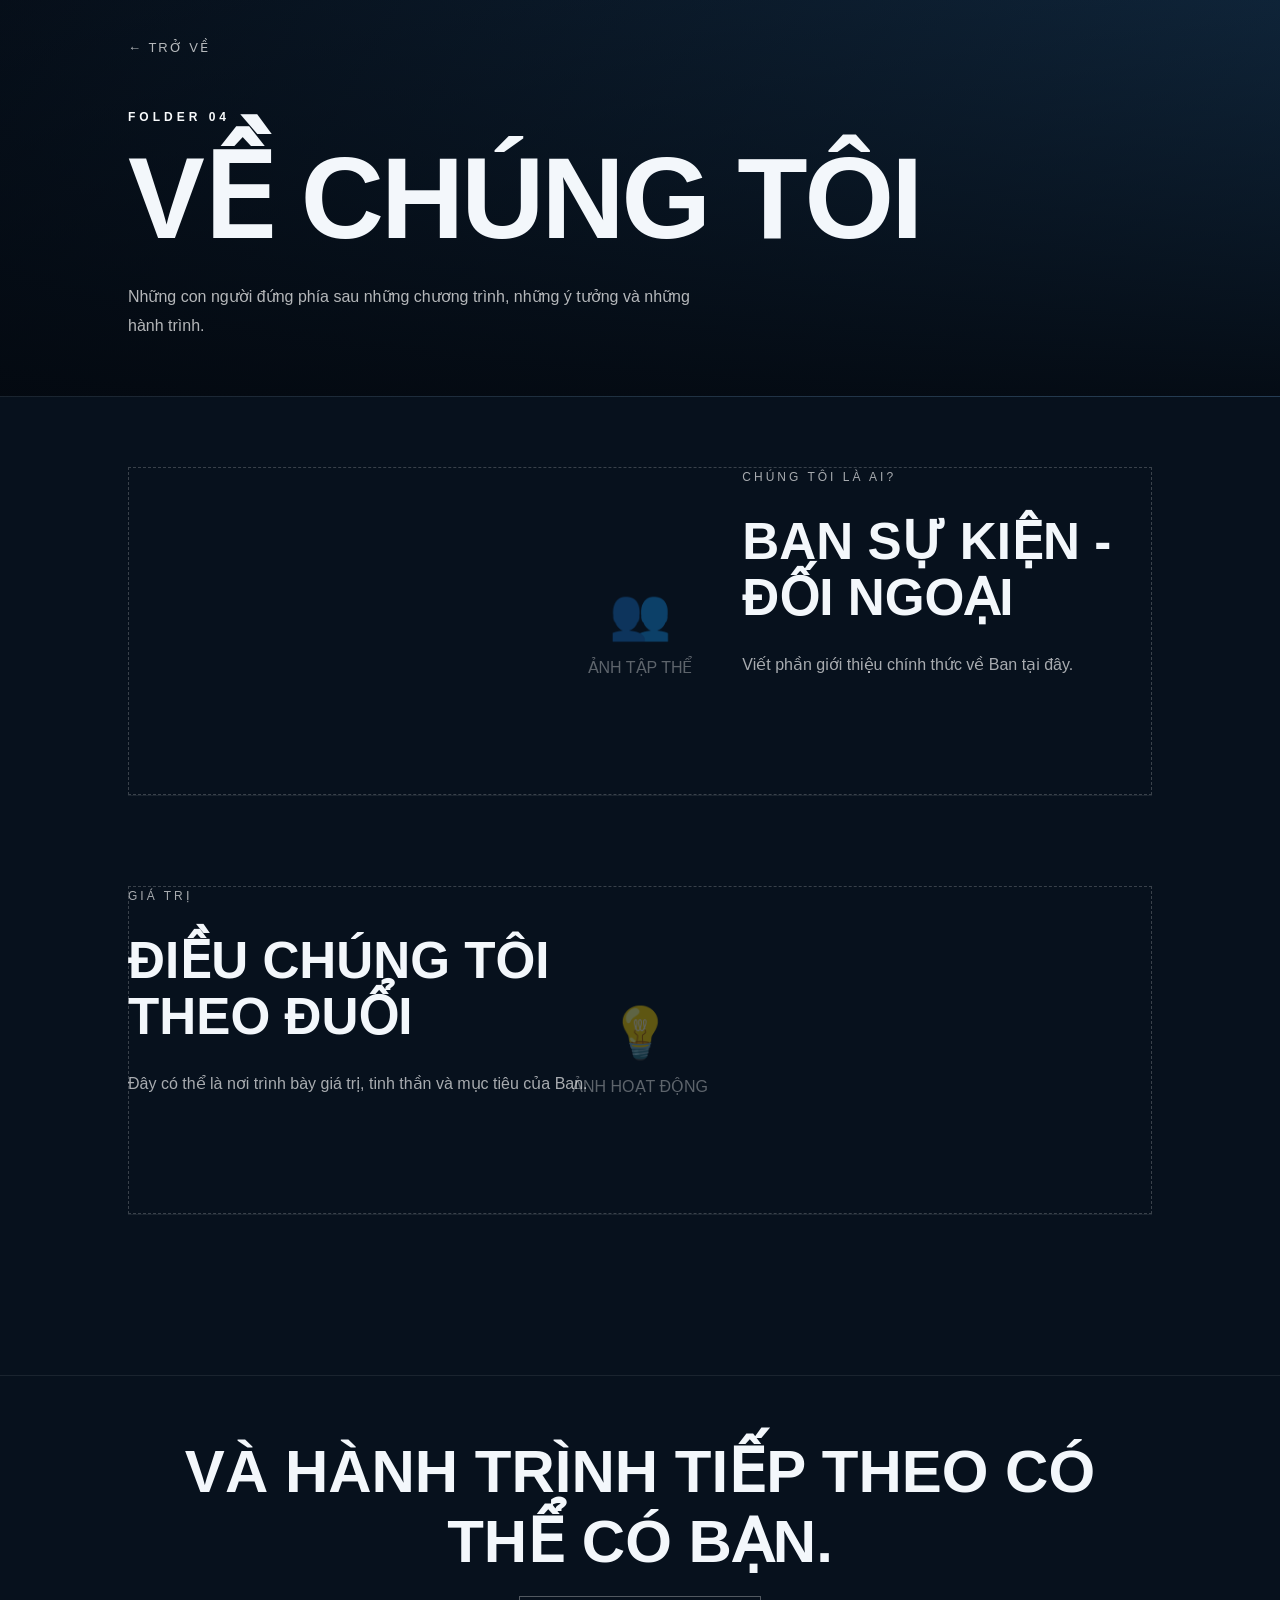
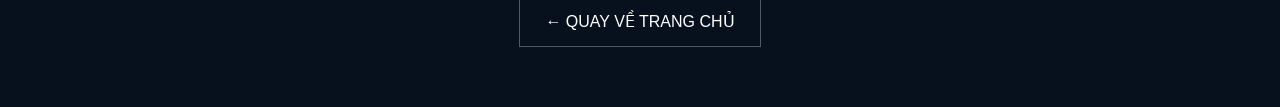
<file: pages/about.html>
<!DOCTYPE html>
<html lang="vi">

<head>

    <meta charset="UTF-8">

    <meta
        name="viewport"
        content="width=device-width, initial-scale=1.0"
    >

    <meta
        name="description"
        content="Về chúng tôi - Ban Sự Kiện & Đối Ngoại CEERUTE: những con người đứng phía sau mỗi hành trình."
    >

    <meta name="theme-color" content="#07111d">

    <title>Về chúng tôi | CEERUTE</title>

    <link
        rel="stylesheet"
        href="../style.css"
    >

</head>


<body
    class="sub-page"
    style="
        --page-accent: #f8fafc;
        background: #07111d;
    "
>


<section
    class="page-header"
    style="
        background:
        linear-gradient(
            120deg,
            #07111d,
            #15324d
        );
    "
>

    <a
        href="../index.html"
        class="page-back"
    >
        ← TRỞ VỀ
    </a>


    <div class="page-header-content">

        <p class="page-tag">
            FOLDER 04
        </p>

        <h1 class="page-title">
            VỀ CHÚNG TÔI
        </h1>

        <p class="page-description">

            Những con người đứng phía sau
            những chương trình,
            những ý tưởng
            và những hành trình.

        </p>

    </div>

</section>


<section class="content-list">


    <article class="event-item">

        <div class="event-image">

            <!--
            THAY BẰNG ẢNH THẬT, ví dụ:
            <img src="../assets/images/team.jpg" alt="Tập thể Ban Sự Kiện - Đối Ngoại">
            -->

            <div class="image-placeholder">

                <span>👥</span>

                <p>
                    ẢNH TẬP THỂ
                </p>

            </div>

        </div>


        <div class="event-text">

            <p class="event-number">
                CHÚNG TÔI LÀ AI?
            </p>

            <h2>
                BAN SỰ KIỆN - ĐỐI NGOẠI
            </h2>

            <p>
                Viết phần giới thiệu
                chính thức về Ban tại đây.
            </p>

        </div>

    </article>


    <article class="event-item reverse">

        <div class="event-image">

            <div class="image-placeholder">

                <span>💡</span>

                <p>
                    ẢNH HOẠT ĐỘNG
                </p>

            </div>

        </div>


        <div class="event-text">

            <p class="event-number">
                GIÁ TRỊ
            </p>

            <h2>
                ĐIỀU CHÚNG TÔI THEO ĐUỔI
            </h2>

            <p>
                Đây có thể là nơi
                trình bày giá trị,
                tinh thần và mục tiêu
                của Ban.
            </p>

        </div>

    </article>


</section>


<div class="page-footer">

    <h2>
        VÀ HÀNH TRÌNH TIẾP THEO CÓ THỂ CÓ BẠN.
    </h2>

    <a href="../index.html">
        ← QUAY VỀ TRANG CHỦ
    </a>

</div>


<!-- Dùng chung script.js để có hiệu ứng xuất hiện khi cuộn (scroll-reveal) -->
<script src="../script.js"></script>

</body>
</html>
</file>
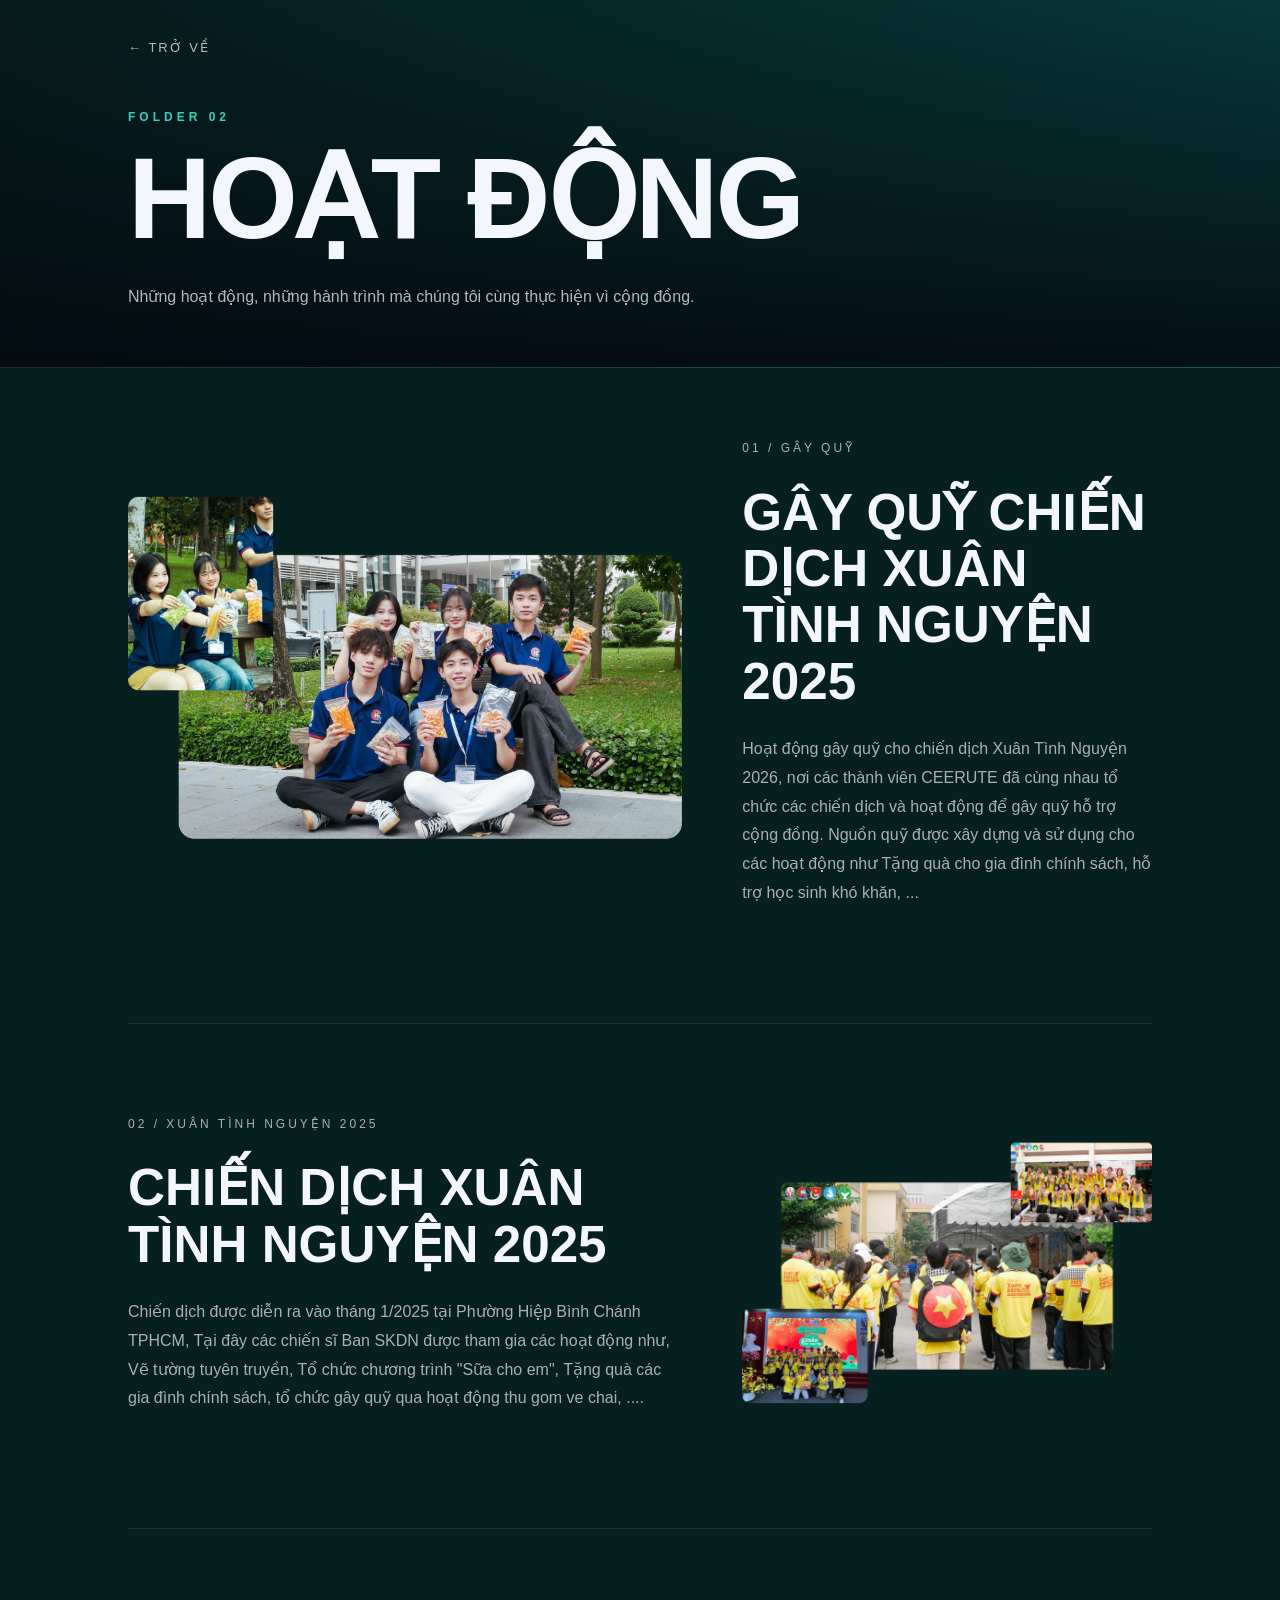
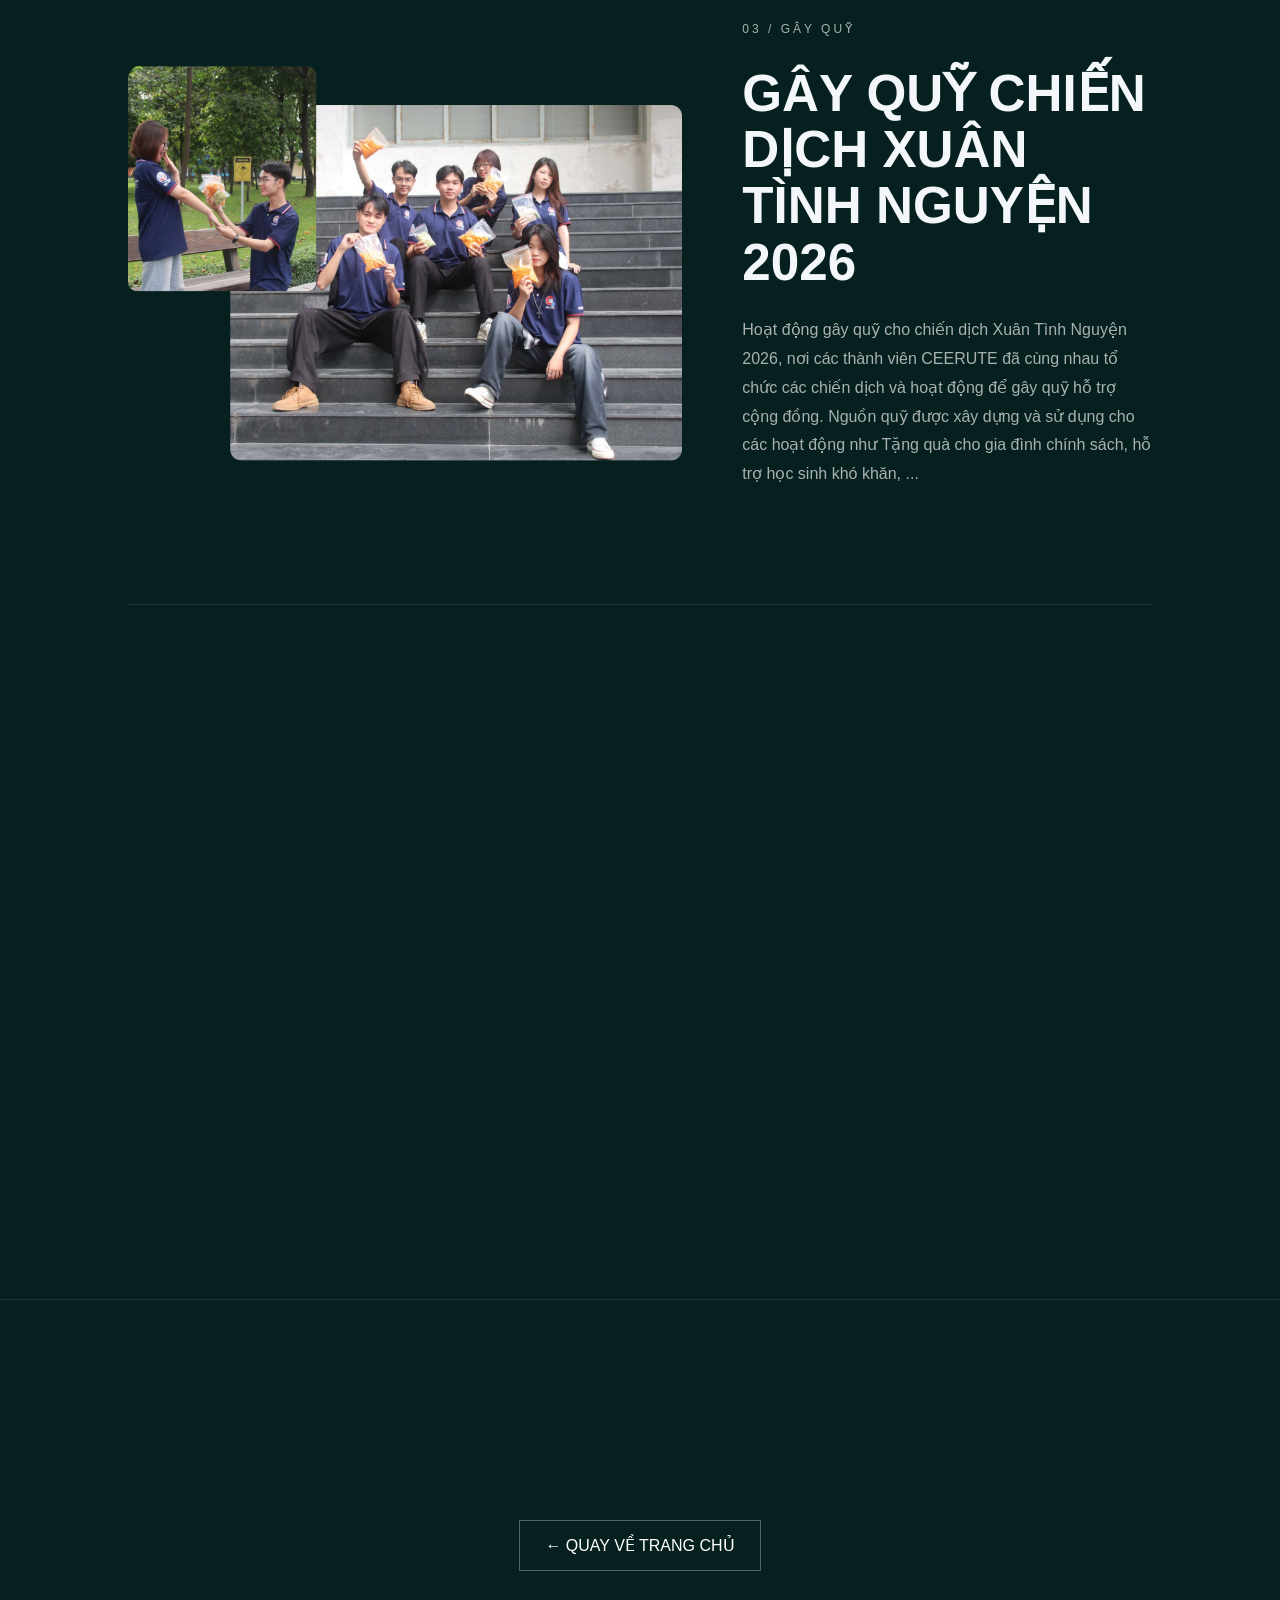
<file: pages/activities.html>
<!DOCTYPE html>
<html lang="vi">

<head>

    <meta charset="UTF-8">

    <meta
        name="viewport"
        content="width=device-width, initial-scale=1.0"
    >

    <meta
        name="description"
        content="Hoạt động - Ban Sự Kiện & Đối Ngoại CEERUTE: những hành trình, thử thách và trải nghiệm."
    >

    <meta name="theme-color" content="#06201f">

    <title>Hoạt động | CEERUTE</title>

    <link
        rel="stylesheet"
        href="../style.css"
    >

</head>


<body
    class="sub-page"
    style="
        --page-accent: #2dd4bf;
        background: #06201f;
    "
>


<section
    class="page-header"
    style="
        background:
        linear-gradient(
            120deg,
            #06201f,
            #0b4d4a
        );
    "
>

    <a
        href="../index.html"
        class="page-back"
    >
        ← TRỞ VỀ
    </a>


    <div class="page-header-content">

        <p class="page-tag">
            FOLDER 02
        </p>

        <h1 class="page-title">
            HOẠT ĐỘNG
        </h1>

        <p class="page-description">

            Những hoạt động,
            những hành trình mà chúng tôi cùng thực hiện vì cộng đồng.
        </p>

    </div>

</section>


<section class="content-list">


    <!-- ACTIVITY 01 -->

    <article class="event-item">

        <div class="event-image">

            
            <img src="../assets/images/Act/GAYQUY25.png" alt="GQ25">

        </div>


        <div class="event-text">

            <p class="event-number">
                01 / GÂY QUỸ
            </p>

            <h2>
                GÂY QUỸ CHIẾN DỊCH XUÂN TÌNH NGUYỆN 2025
            </h2>

            <p>
Hoạt động gây quỹ cho chiến dịch Xuân Tình Nguyện 2026, 
                nơi các thành viên CEERUTE đã cùng nhau tổ chức các chiến dịch và hoạt động để gây quỹ hỗ trợ cộng đồng.
                Nguồn quỹ được xây dựng và sử dụng cho các hoạt động như Tặng quà cho gia đình chính sách, hỗ trợ học sinh khó khăn, ...
            </p>

        </div>

    </article>


    <!-- ACTIVITY 02 -->

    <article class="event-item reverse">

        <div class="event-image">
            <img src="../assets/images/Act/xtn25.png" alt="XTN25">

        </div>


        <div class="event-text">

            <p class="event-number">
                02 / XUÂN TÌNH NGUYỆN 2025
            </p>

            <h2>
                CHIẾN DỊCH XUÂN TÌNH NGUYỆN 2025
            </h2>

            <p>
                Chiến dịch được diễn ra vào tháng 1/2025 tại Phường Hiệp Bình Chánh TPHCM,
                Tại đây các chiến sĩ Ban SKDN được tham gia các hoạt động như, Vẽ tường tuyên truyền, Tổ chức chương trình "Sữa cho em", Tặng quà các gia đình chính sách, tổ chức gây quỹ qua hoạt động thu gom ve chai, ....
            </p>

        </div>

    </article>
 <!-- ACTIVITY 03 -->
    <article class="event-item">

        <div class="event-image">

            
            <img src="../assets/images/Act/GAYQUY26.png" alt="GQ25">

        </div>


        <div class="event-text">

            <p class="event-number">
                03 / GÂY QUỸ
            </p>

            <h2>
                GÂY QUỸ CHIẾN DỊCH XUÂN TÌNH NGUYỆN 2026
            </h2>

            <p>
                Hoạt động gây quỹ cho chiến dịch Xuân Tình Nguyện 2026, 
                nơi các thành viên CEERUTE đã cùng nhau tổ chức các chiến dịch và hoạt động để gây quỹ hỗ trợ cộng đồng.
                Nguồn quỹ được xây dựng và sử dụng cho các hoạt động như Tặng quà cho gia đình chính sách, hỗ trợ học sinh khó khăn, ...
            </p>

        </div>

    </article>


    <!-- ACTIVITY 02 -->

    <article class="event-item reverse">

        <div class="event-image">
            <img src="../assets/images/Act/XTN26.png" alt="XTN26">

        </div>


        <div class="event-text">

            <p class="event-number">
                04 / XUÂN TÌNH NGUYỆN 2026
            </p>

            <h2>
                CHIẾN DỊCH XUÂN TÌNH NGUYỆN 2026
            </h2>

            <p>
                Năm 2026 là dấu mốc cho chuysn hành trình hoạt động thường trực đầu tiên tại một địa phương xa của ban,
                Chiến dịch được tổ chức tại địa bàn xã Hưng Long TPHCM, 
                Tại đây ban thực hiện các hoạt động như: Bữa cơm cùng mẹ Việt Nam Anh Hùng, Tặng quà các gia đình chính sách,
                Trang trí không gian tết, Vẽ tường, Tặng quà cho học sinh có hoàn cảnh khó khăn, ...
            </p>

        </div>

    </article>
</section>


<div class="page-footer">

    <h2>
        CÙNG NHAU TẠO NÊN NHỮNG ĐIỀU MỚI.
    </h2>

    <a href="../index.html">
        ← QUAY VỀ TRANG CHỦ
    </a>

</div>


<!-- Dùng chung script.js để có hiệu ứng xuất hiện khi cuộn (scroll-reveal) -->
<script src="../script.js"></script>

</body>
</html>
</file>
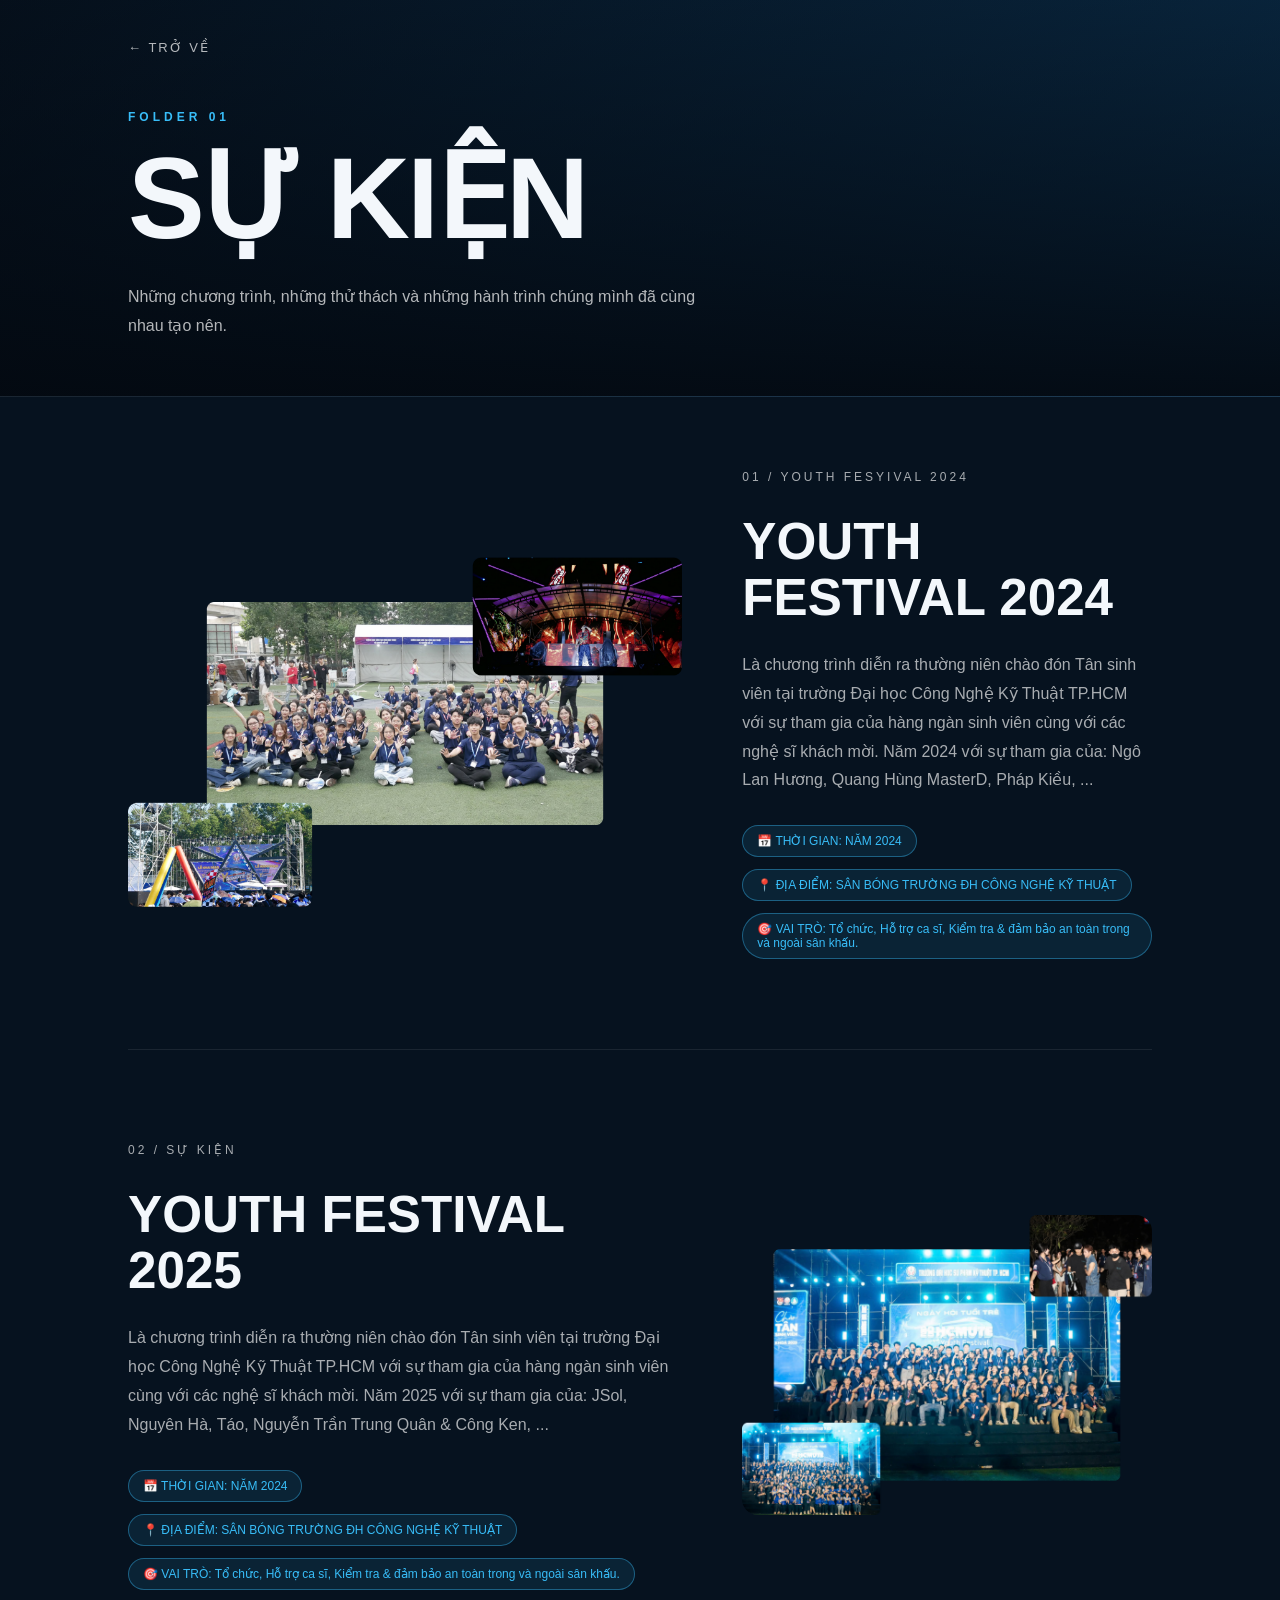
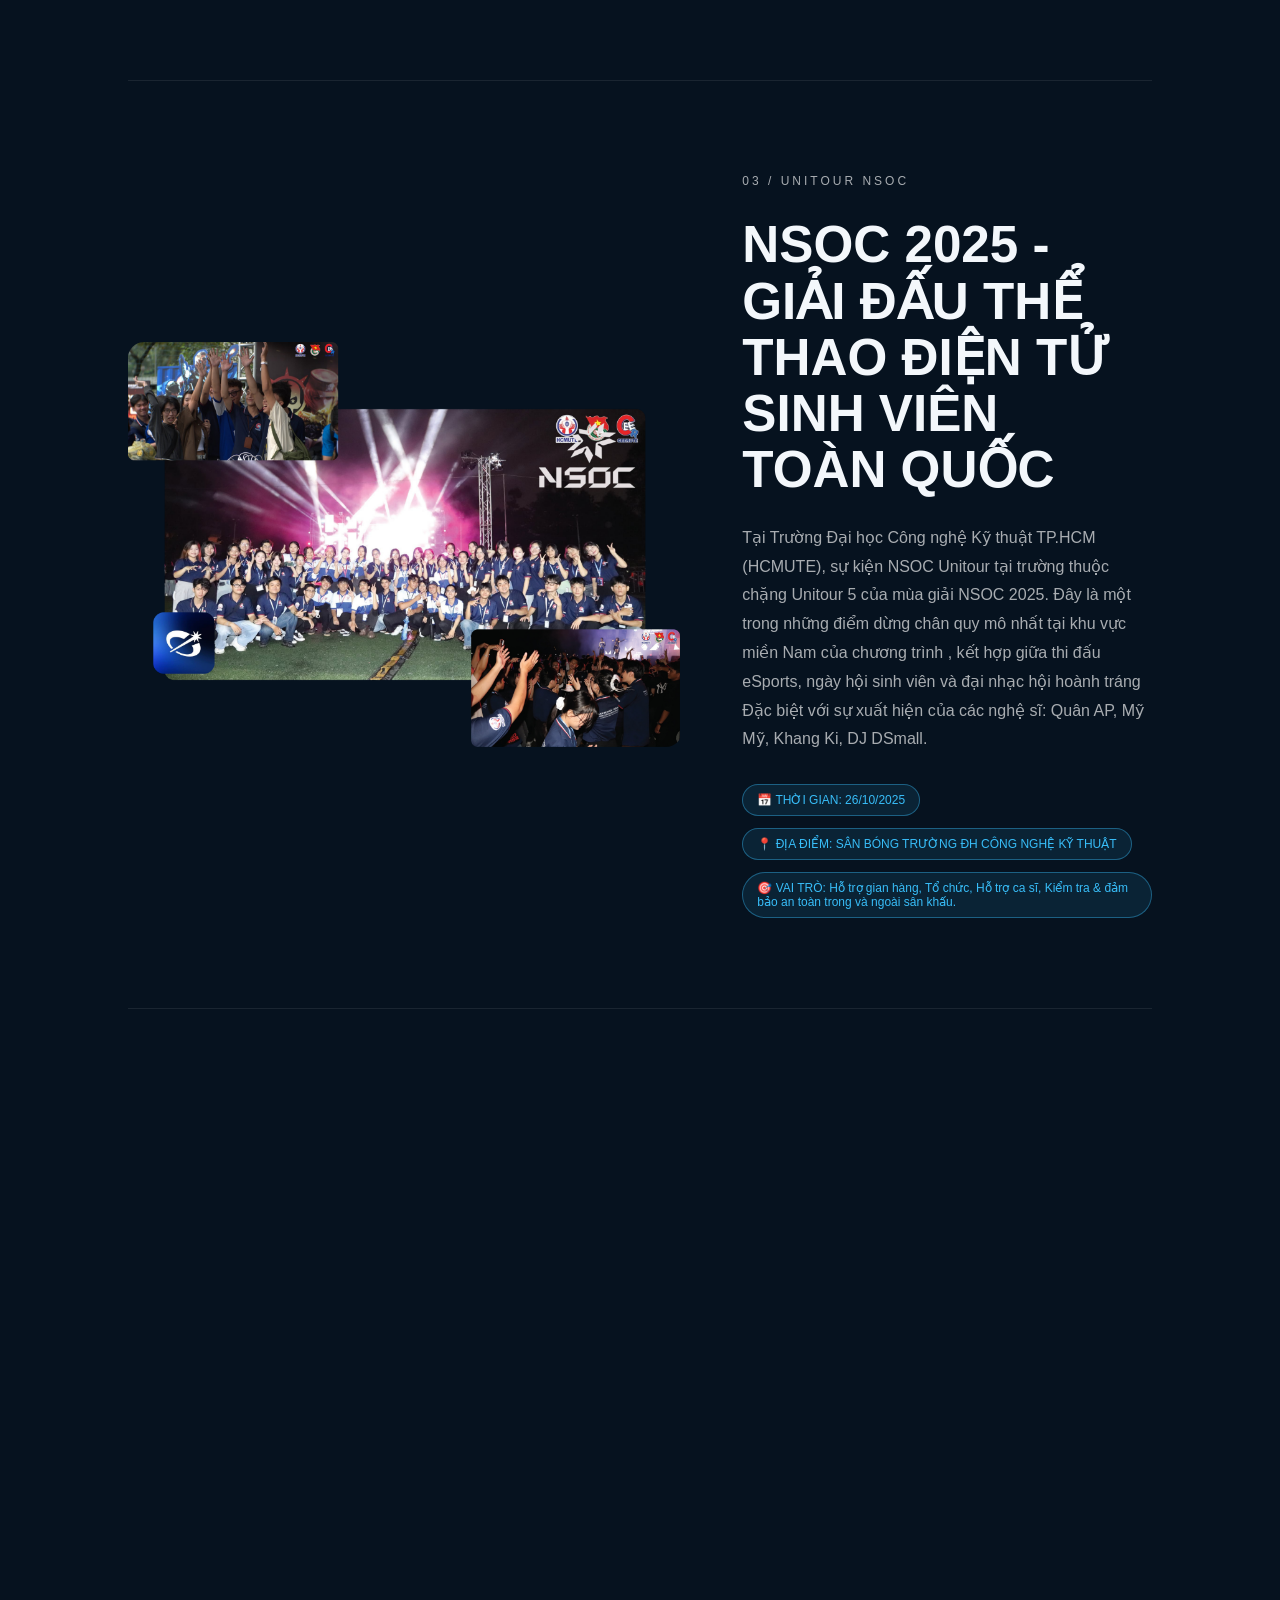
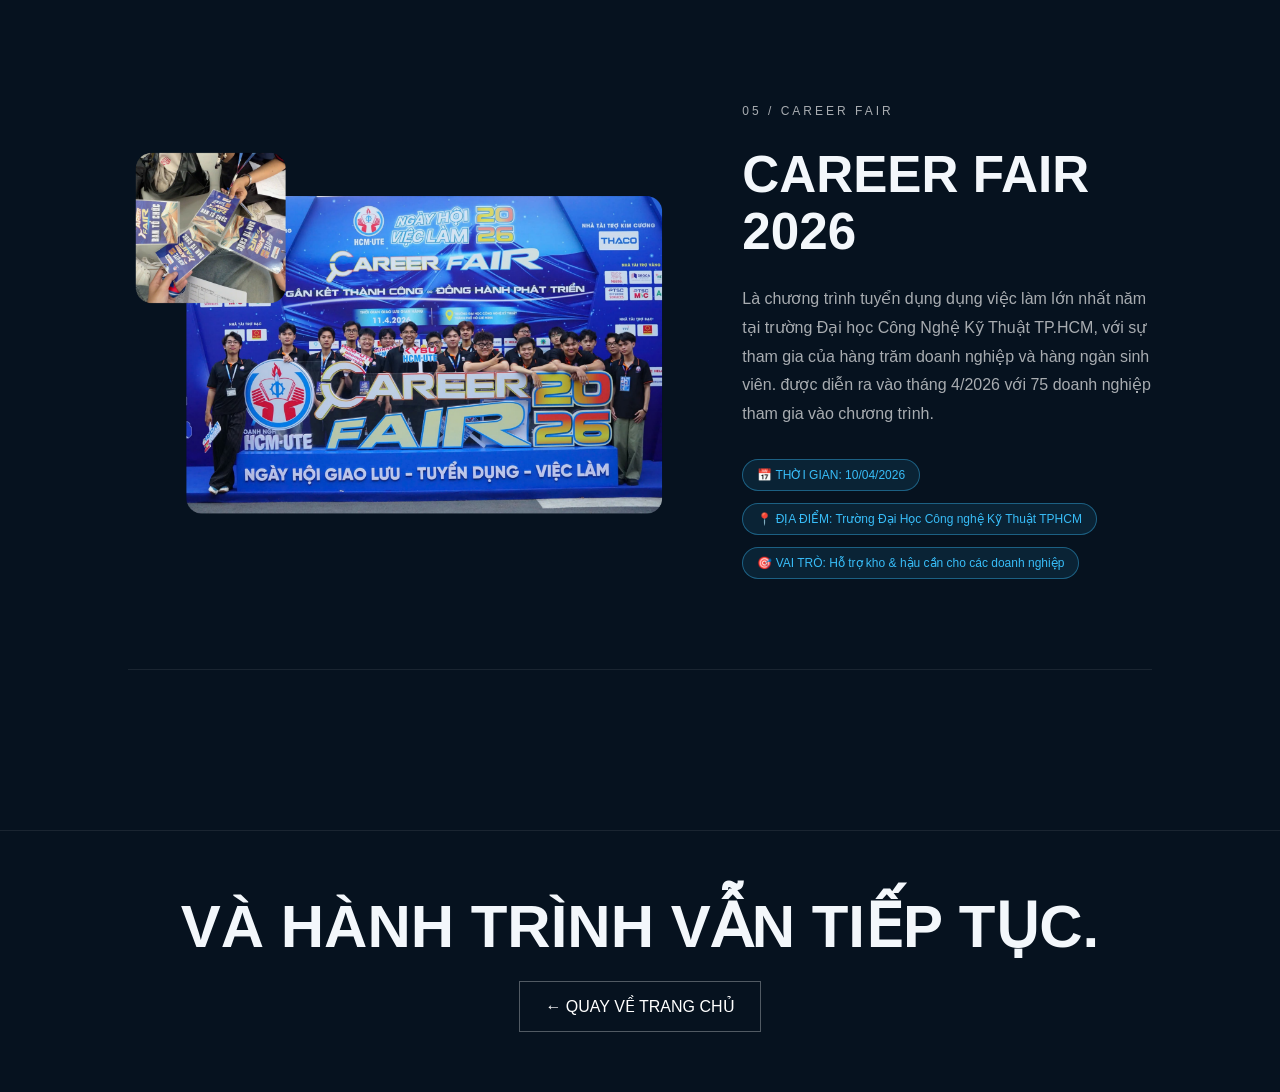
<file: pages/events.html>
<!DOCTYPE html>
<html lang="vi">

<head>

    <meta charset="UTF-8">

    <meta
        name="viewport"
        content="width=device-width, initial-scale=1.0"
    >

    <meta
        name="description"
        content="Sự kiện - Ban Sự Kiện & Đối Ngoại CEERUTE: những chương trình và sự kiện chúng tôi đã đồng hành."
    >

    <meta name="theme-color" content="#06121f">

    <title>Sự kiện | CEERUTE</title>

    <link
        rel="stylesheet"
        href="../style.css"
    >

</head>


<body
    class="sub-page"
    style="
        --page-accent: #38bdf8;
        background: #06121f;
    "
>


<!-- HEADER -->

<section
    class="page-header"
    style="
        background:
        linear-gradient(
            120deg,
            #06121f,
            #0b3150
        );
    "
>

    <a
        href="../index.html"
        class="page-back"
    >
        ← TRỞ VỀ
    </a>


    <div class="page-header-content">

        <p class="page-tag">
            FOLDER 01
        </p>

        <h1 class="page-title">
            SỰ KIỆN
        </h1>

        <p class="page-description">

            Những chương trình,
            những thử thách và những hành trình
            chúng mình đã cùng nhau tạo nên.

        </p>

    </div>

</section>


<!-- CONTENT -->

<section class="content-list">


    <!-- EVENT 01 -->

    <article class="event-item">

        <div class="event-image">

            
            <img
                src="../assets/images/Event/YF24.png"
                alt="Tên sự kiện"   
            >
           
<!-- 
            <div class="image-placeholder">

                <span>📸</span>

                <p>
                    THÊM ẢNH SỰ KIỆN TẠI ĐÂY
                </p>

            </div> -->

        </div>


        <div class="event-text">

            <p class="event-number">
                01 / YOUTH FESYIVAL 2024
            </p>

            <h2>
                YOUTH FESTIVAL 2024
            </h2>

            <p>
                Là chương trình diễn ra thường niên chào đón
                Tân sinh viên tại trường Đại học Công Nghệ Kỹ Thuật TP.HCM
                với sự tham gia của hàng ngàn sinh viên cùng với các nghệ sĩ khách mời.
                Năm 2024 với sự tham gia của: Ngô Lan Hương, Quang Hùng MasterD, Pháp Kiều, ...
            </p>

            <div class="event-meta">

                <span>📅 THỜI GIAN: NĂM 2024</span>

                <span>📍 ĐỊA ĐIỂM: SÂN BÓNG TRƯỜNG ĐH CÔNG NGHỆ KỸ THUẬT</span>

                <span>🎯 VAI TRÒ: Tổ chức, Hỗ trợ ca sĩ, Kiểm tra & đảm bảo an toàn trong và ngoài sân khấu.</span>

            </div>

        </div>

    </article>
<!-- EVENT 02 -->

    <article class="event-item reverse">

        <div class="event-image">
                        <img
                src="..\assets\images\Event\YF25.png"
                alt="YF25"   
            >

        </div>


        <div class="event-text">

            <p class="event-number">
                02 / SỰ KIỆN
            </p>

            <h2>
                YOUTH FESTIVAL 2025
            </h2>
            <p>
                Là chương trình diễn ra thường niên chào đón
                Tân sinh viên tại trường Đại học Công Nghệ Kỹ Thuật TP.HCM
                với sự tham gia của hàng ngàn sinh viên cùng với các nghệ sĩ khách mời.
                Năm 2025 với sự tham gia của: JSol, Nguyên Hà, Táo, Nguyễn Trần Trung Quân & Công Ken, ...
            </p>


            <div class="event-meta">

                <span>📅 THỜI GIAN: NĂM 2024</span>

                <span>📍 ĐỊA ĐIỂM: SÂN BÓNG TRƯỜNG ĐH CÔNG NGHỆ KỸ THUẬT</span>

                <span>🎯 VAI TRÒ: Tổ chức, Hỗ trợ ca sĩ, Kiểm tra & đảm bảo an toàn trong và ngoài sân khấu.</span>

            </div>

        </div>

    </article>
<!-- EVENT 03 -->
       <article class="event-item">

        <div class="event-image">

            
            <img
                src="..\assets\images\Event\NSOC.png"
                alt="NSOC"   
            >
        </div>


        <div class="event-text">

            <p class="event-number">
                03 / UNITOUR NSOC
            </p>

            <h2>
                NSOC 2025 - GIẢI ĐẤU THỂ THAO ĐIỆN TỬ SINH VIÊN TOÀN QUỐC
            </h2>

            <p>
            Tại Trường Đại học Công nghệ Kỹ thuật TP.HCM (HCMUTE), sự kiện NSOC Unitour tại trường thuộc chặng Unitour 5 của
            mùa giải NSOC 2025. Đây là một trong những điểm dừng chân quy mô nhất tại khu vực miền Nam của chương trình
            , kết hợp giữa thi đấu eSports, ngày hội sinh viên và đại nhạc hội hoành tráng
            Đặc biệt với sự xuất hiện của các nghệ sĩ: Quân AP, Mỹ Mỹ, Khang Ki, DJ DSmall.
            </p>

            <div class="event-meta">

                <span>📅 THỜI GIAN: 26/10/2025</span>

                <span>📍 ĐỊA ĐIỂM: SÂN BÓNG TRƯỜNG ĐH CÔNG NGHỆ KỸ THUẬT</span>

                <span>🎯 VAI TRÒ: Hỗ trợ gian hàng, Tổ chức, Hỗ trợ ca sĩ, Kiểm tra & đảm bảo an toàn trong và ngoài sân khấu.</span>

            </div>

        </div>

    </article>
<!-- EVENT 04 -->
    <article class="event-item reverse">

        <div class="event-image">
                        <img
                src="../assets/images/Event/PMC.png"
                alt="PMC"   
            >

        </div>


        <div class="event-text">

            <p class="event-number">
                04 / SCHOOL TOUR
            </p>

            <h2>
                SCHOOL TOUR "VŨ TRỤ CÒ BAY"
            </h2>
            <p>
            Tiếp nối thành công của album và showcase cùng tên, 
            tour diễn đã thu hút hàng nghìn học sinh, sinh viên tham gia.
            Đêm diễn thu hút 8.0000 đến 10.000 khán giả dù trời mưa to.
            </p>
            <div class="event-meta">

                <span>📅 THỜI GIAN: 20/10/2024</span>

                <span>📍 ĐỊA ĐIỂM: SÂN BÓNG TRƯỜNG ĐH CÔNG NGHỆ KỸ THUẬT</span>

                <span>🎯 VAI TRÒ: Staff, điều phối, hỗ trợ sân khấu, đẩy led, ....</span>

            </div>

        </div>

    </article>
<!-- EVENT 05 -->
       <article class="event-item">

        <div class="event-image">

            
            <img
                src="..\assets\images\Event\CAREERFAIR.png"
                alt="CAREERFAIR"   
            >

        </div>


        <div class="event-text">

            <p class="event-number">
                05 / CAREER FAIR
            </p>

            <h2>
                CAREER FAIR 2026
            </h2>

            <p>
                Là chương trình tuyển dụng dụng việc làm lớn nhất năm tại trường Đại học Công Nghệ Kỹ Thuật TP.HCM, với sự tham gia của hàng trăm doanh nghiệp và hàng ngàn sinh viên.
                được diễn ra vào tháng 4/2026 với 75 doanh nghiệp tham gia vào chương trình.
            
            </p>

            <div class="event-meta">

                <span>📅 THỜI GIAN: 10/04/2026</span>

                <span>📍 ĐỊA ĐIỂM: Trường Đại Học Công nghệ Kỹ Thuật TPHCM</span>

                <span>🎯 VAI TRÒ: Hỗ trợ kho & hậu cần cho các doanh nghiệp</span>

            </div>

        </div>

    </article>

</section>


<div class="page-footer">

    <h2>
        VÀ HÀNH TRÌNH VẪN TIẾP TỤC.
    </h2>

    <a href="../index.html">
        ← QUAY VỀ TRANG CHỦ
    </a>

</div>


<!-- Dùng chung script.js để có hiệu ứng xuất hiện khi cuộn (scroll-reveal) -->
<script src="../script.js"></script>

</body>
</html>
</file>
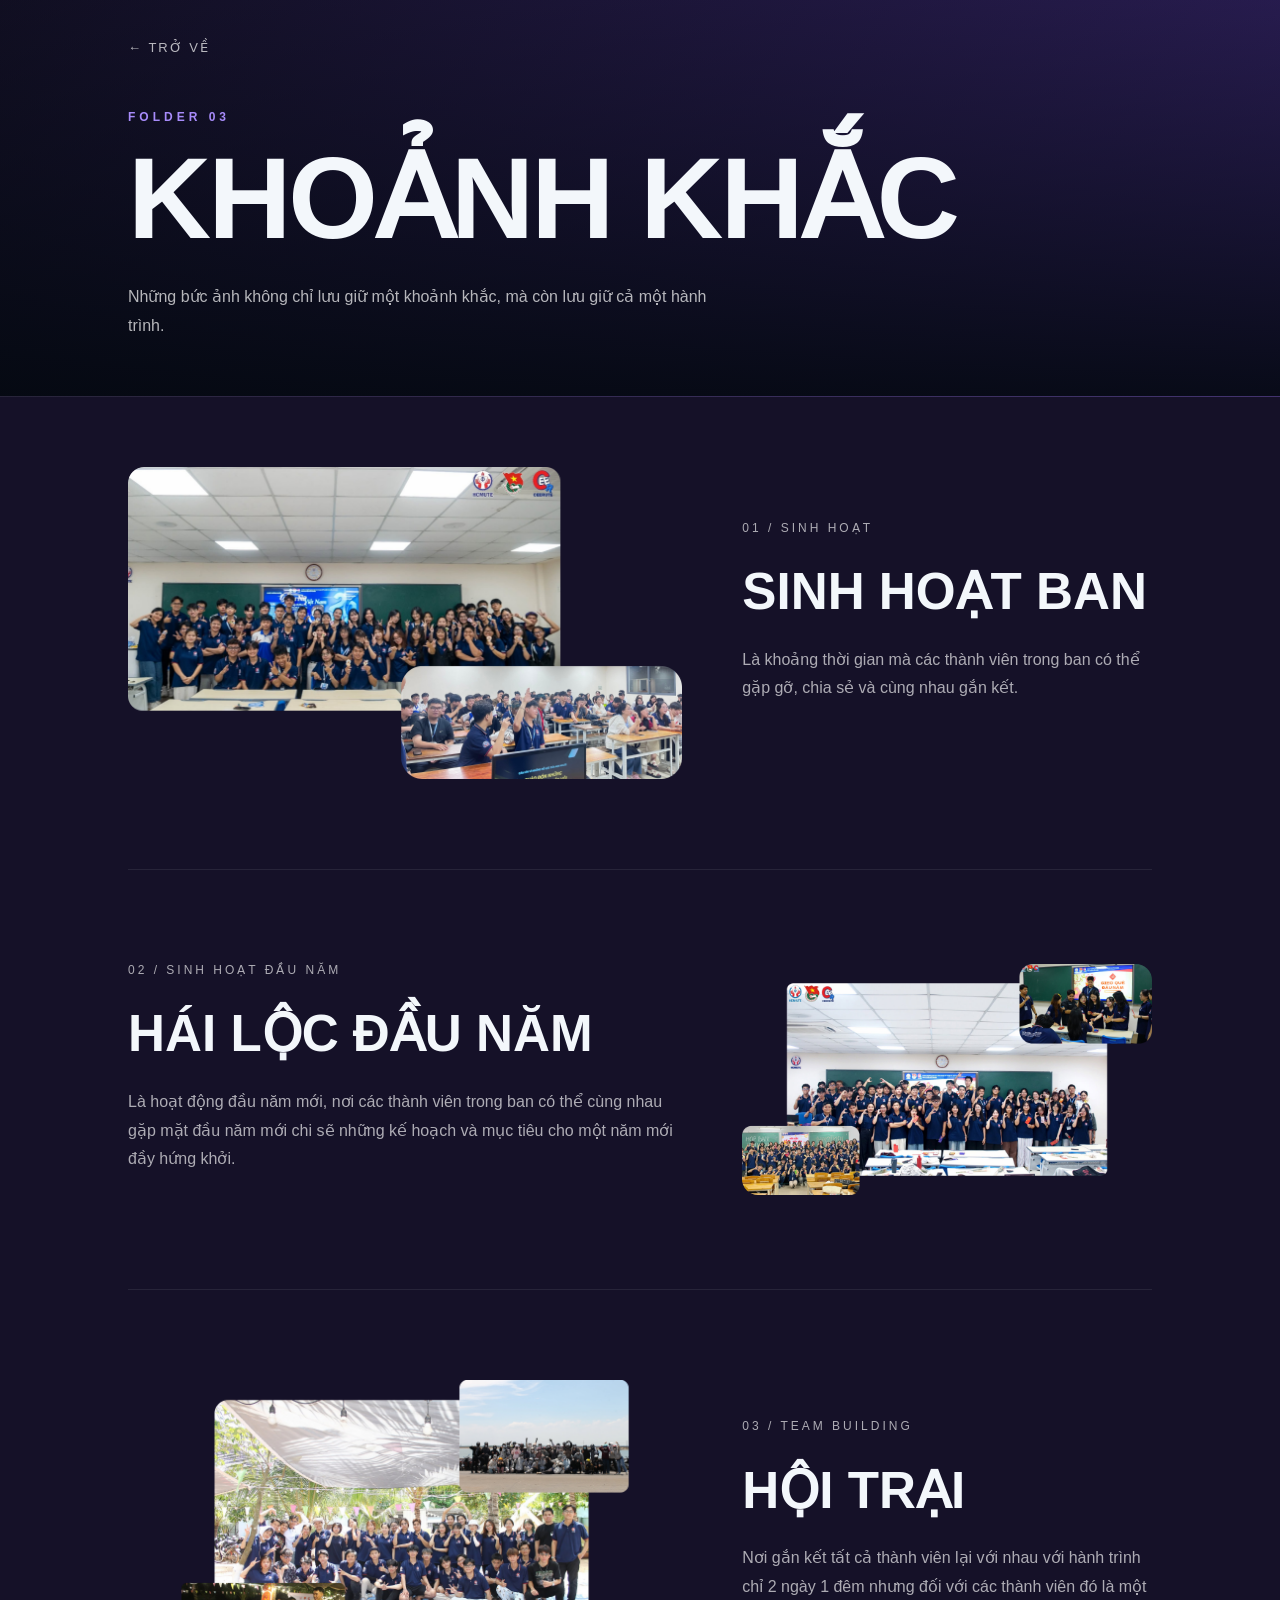
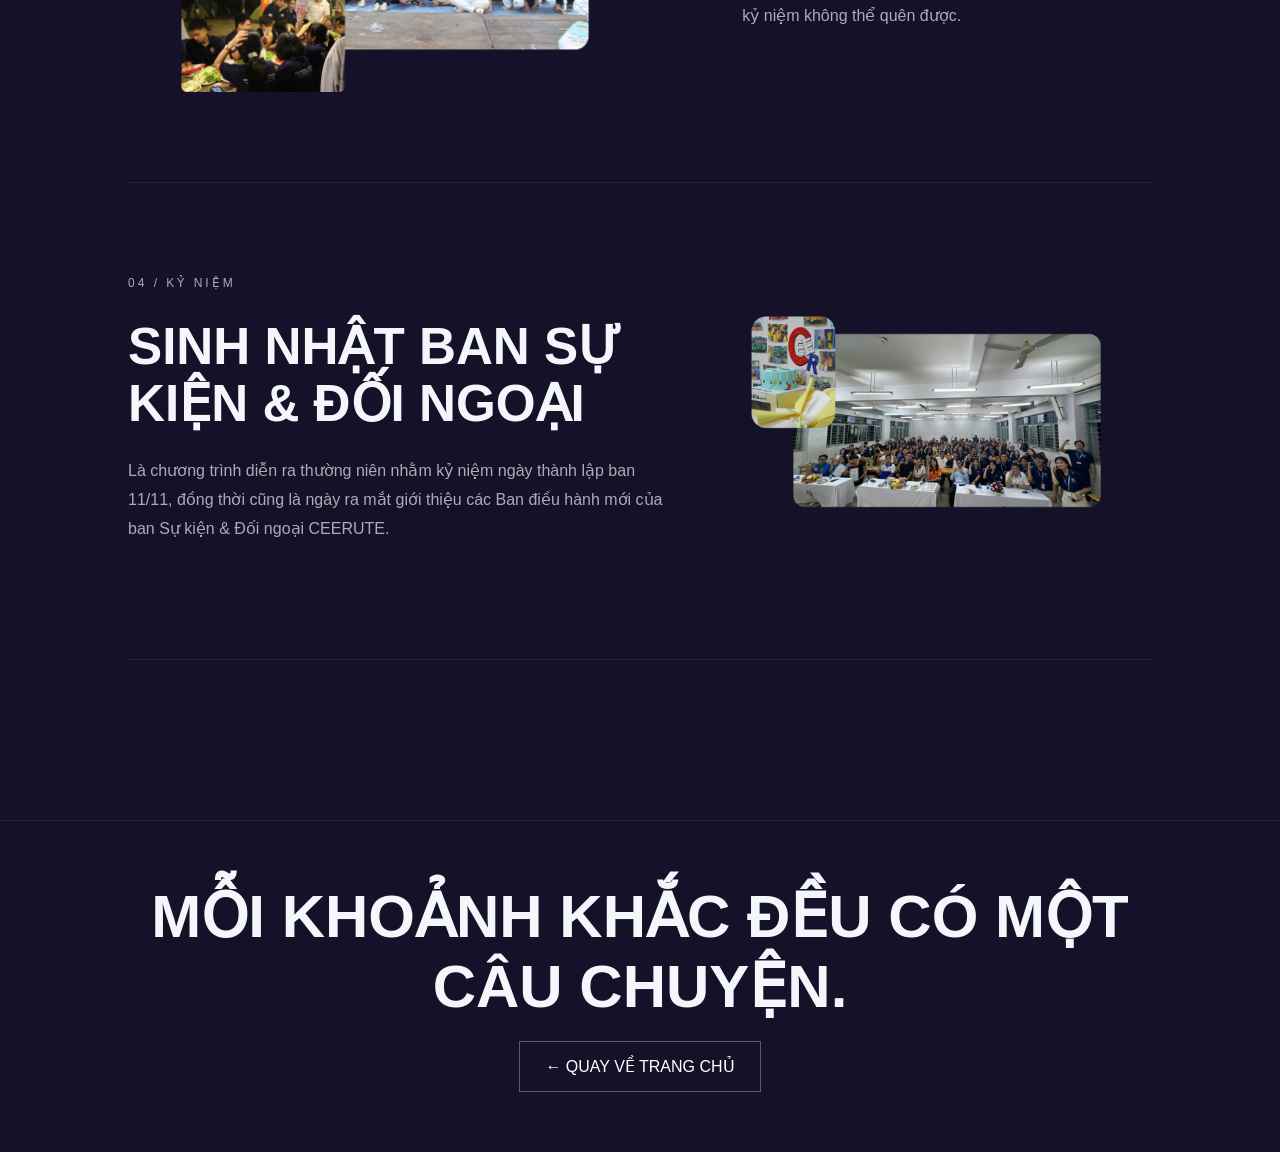
<file: pages/moments.html>
<!DOCTYPE html>
<html lang="vi">

<head>

    <meta charset="UTF-8">

    <meta
        name="viewport"
        content="width=device-width, initial-scale=1.0"
    >

    <meta
        name="description"
        content="Khoảnh khắc - Ban Sự Kiện & Đối Ngoại CEERUTE: những ký ức đáng nhớ cùng nhau."
    >

    <meta name="theme-color" content="#151128">

    <title>Khoảnh khắc | CEERUTE</title>

    <link
        rel="stylesheet"
        href="../style.css"
    >

</head>


<body
    class="sub-page"
    style="
        --page-accent: #a78bfa;
        background: #151128;
    "
>


<section
    class="page-header"
    style="
        background:
        linear-gradient(
            120deg,
            #151128,
            #38256d
        );
    "
>

    <a
        href="../index.html"
        class="page-back"
    >
        ← TRỞ VỀ
    </a>


    <div class="page-header-content">

        <p class="page-tag">
            FOLDER 03
        </p>

        <h1 class="page-title">
            KHOẢNH KHẮC
        </h1>

        <p class="page-description">

            Những bức ảnh không chỉ
            lưu giữ một khoảnh khắc,
            mà còn lưu giữ cả một hành trình.

        </p>

    </div>

</section>


<section class="content-list">


    <article class="event-item">

        <div class="event-image">


            <img src="../assets/images/Moments/HopHoi.png" alt="Hophoi">



        </div>


        <div class="event-text">

            <p class="event-number">
                01 / SINH HOẠT
            </p>

            <h2>
                SINH HOẠT BAN
            </h2>

            <p>
                Là khoảng thời gian mà các thành viên trong ban có thể gặp gỡ, chia sẻ và cùng nhau gắn kết.

            </p>

        </div>

    </article>


    <article class="event-item reverse">

        <div class="event-image">


            <img src="../assets/images/Moments/HLDN.png" alt="HLDN">



        </div>

        </div>


        <div class="event-text">

            <p class="event-number">
                02 / SINH HOẠT ĐẦU NĂM
            </p>

            <h2>
                HÁI LỘC ĐẦU NĂM
            </h2>

            <p>
                Là hoạt động đầu năm mới, nơi các thành viên trong ban có thể cùng 
                nhau gặp mặt đầu năm mới chi sẽ những kế hoạch và mục tiêu cho một năm mới đầy hứng khởi.
            </p>

        </div>

    </article>

    <article class="event-item">

        <div class="event-image">


            <img src="../assets/images/Moments/CAMPING.png" alt="CAMPING">



        </div>


        <div class="event-text">

            <p class="event-number">
                03 / TEAM BUILDING
            </p>

            <h2>
                HỘI TRẠI
            </h2>

            <p>
                Nơi gắn kết tất cả thành viên lại với nhau với hành trình chỉ 2 ngày 1 đêm
                nhưng đối với các thành viên đó là một kỷ niệm không thể quên được.
            </p>

        </div>

    </article>


    <article class="event-item reverse">

        <div class="event-image">


            <img src="../assets/images/Moments/SN.png" alt="SN">



        </div>

        </div>


        <div class="event-text">

            <p class="event-number">
                04 / KỶ NIỆM
            </p>

            <h2>
                SINH NHẬT BAN SỰ KIỆN & ĐỐI NGOẠI
            </h2>

            <p>
                Là chương trình diễn ra thường niên nhằm kỷ niệm ngày thành lập ban 11/11,
                đồng thời cũng là ngày ra mắt giới thiệu các Ban điều hành mới của ban Sự kiện & Đối ngoại CEERUTE.
            </p>

        </div>

    </article>
</section>


<div class="page-footer">

    <h2>
        MỖI KHOẢNH KHẮC ĐỀU CÓ MỘT CÂU CHUYỆN.
    </h2>

    <a href="../index.html">
        ← QUAY VỀ TRANG CHỦ
    </a>

</div>


<!-- Dùng chung script.js để có hiệu ứng xuất hiện khi cuộn (scroll-reveal) -->
<script src="../script.js"></script>

</body>
</html>
</file>
<file: style.css>
/* =============================================================
   CEERUTE — BAN SỰ KIỆN / ĐỐI NGOẠI
   File CSS chính của toàn bộ website.

   Mục lục (Ctrl+F để nhảy nhanh):
     1. ROOT / BIẾN DÙNG CHUNG
     2. RESET & BASE
     3. NAVBAR (menu trên cùng)
     4. HERO (banner đầu trang chủ)
     5. EXPLORE SECTION (lưới 4 thư mục)
     6. ABOUT SECTION (giới thiệu ngắn ở trang chủ)
     7. FOOTER (chân trang chủ)
     8. MODAL "Đang phát triển"
     9. HIỆU ỨNG XUẤT HIỆN KHI CUỘN (scroll-reveal)
    10. RESPONSIVE — TRANG CHỦ
    11. SUB-PAGE — khung chung cho các trang con
    12. NỘI DUNG SỰ KIỆN / HOẠT ĐỘNG / KHOẢNH KHẮC / GIỚI THIỆU
    13. RESPONSIVE — TRANG CON
    14. TIỆN ÍCH NHỎ (scrollbar, selection, focus...)
   ============================================================= */


/* =============================================================
   1. ROOT / BIẾN DÙNG CHUNG
   Khai báo màu sắc, khoảng cách, hiệu ứng dùng lặp lại nhiều nơi.
   Muốn đổi tông màu toàn site chỉ cần sửa ở đây.
   ============================================================= */

:root {

    /* Nền */
    --bg: #050b14;
    --bg-light: #08192a;

    /* Xanh dương thương hiệu */
    --blue-dark: #071a2d;
    --blue: #0d5c96;
    --blue-light: #3eb8ff;

    /* Chữ */
    --text: #f3f7fb;
    --text-muted: #9fb0c0;

    /* Viền / đường kẻ mờ */
    --border: rgba(90, 180, 255, 0.18);

    /* Bo góc & hiệu ứng dùng chung để đồng bộ toàn site */
    --radius-sm: 8px;
    --radius-md: 14px;
    --radius-lg: 18px;

    --ease: cubic-bezier(0.22, 1, 0.36, 1);
    --transition-fast: 0.25s var(--ease);
    --transition: 0.4s var(--ease);

    --glow: 0 0 25px rgba(62, 184, 255, 0.25);

}


/* =============================================================
   2. RESET & BASE
   Xoá margin/padding mặc định của trình duyệt, thiết lập font nền.
   ============================================================= */

* {
    margin: 0;
    padding: 0;
    box-sizing: border-box;
}


html {
    /* Cuộn mượt khi bấm link nội bộ (#home, #explore...) */
    scroll-behavior: smooth;
}


body {

    font-family: "Be Vietnam Pro", sans-serif;

    background: var(--bg);
    color: var(--text);

    /* Chặn thanh cuộn ngang phát sinh do các hiệu ứng absolute/translate */
    overflow-x: hidden;

    /* Chữ nét mượt hơn trên macOS/iOS */
    -webkit-font-smoothing: antialiased;
    text-rendering: optimizeLegibility;
}


img {
    /* Ảnh không tự tràn khỏi khung chứa trên mọi kích thước màn hình */
    max-width: 100%;
}


/* =============================================================
   3. NAVBAR
   Thanh điều hướng cố định trên cùng, nền mờ (glassmorphism).
   ============================================================= */

.navbar {

    position: fixed;
    top: 0;
    left: 0;

    width: 100%;
    height: 72px;

    padding: 0 6%;

    display: flex;
    align-items: center;
    justify-content: space-between;

    z-index: 1000;

    background: rgba(5, 11, 20, 0.65);
    backdrop-filter: blur(15px);
    -webkit-backdrop-filter: blur(15px);

    border-bottom: 1px solid rgba(255, 255, 255, 0.06);

    /* Đổi nền mượt khi JS toggle màu lúc cuộn (xem script.js) */
    transition: background var(--transition-fast);
}


/* ---------- BRAND (logo + tên ban) ---------- */

.brand {
    display: flex;
    align-items: center;
    gap: 10px;

    text-decoration: none;
    color: white;
}


.brand-logo {
    width: 48px;
    height: 48px;
    object-fit: contain;
}


.brand-text {
    display: flex;
    flex-direction: column;
    gap: 2px;

    /* Tăng nhẹ so với bản gốc (8px) để dễ đọc hơn trên desktop */
    font-size: 10px;
    letter-spacing: 2px;

    color: #cbd6df;
}


.brand-text strong {
    font-size: 12px;
    letter-spacing: 2px;
}


/* ---------- NAV LINKS ---------- */

.nav-links {
    display: flex;
    align-items: center;
    gap: 35px;
}


.nav-links a {
    position: relative;

    color: var(--text-muted);
    text-decoration: none;
    font-size: 13px;

    transition: color var(--transition-fast);
}

/* Gạch chân mảnh mọc dần khi hover — tạo cảm giác tinh tế, "bắt mắt" hơn */
.nav-links a::after {
    content: "";
    position: absolute;
    left: 0;
    bottom: -6px;

    width: 0;
    height: 1px;

    background: var(--blue-light);
    transition: width var(--transition-fast);
}


.nav-links a:hover {
    color: white;
}


.nav-links a:hover::after {
    width: 100%;
}


/* ---------- LOGIN BUTTON ---------- */

.login-btn {
    padding: 10px 20px;

    border-radius: 7px;
    border: 1px solid rgba(62, 184, 255, 0.55);

    background: rgba(10, 40, 65, 0.35);
    color: white;

    font-family: inherit;
    font-size: 13px;

    cursor: pointer;
    transition: background var(--transition-fast), box-shadow var(--transition-fast);
}


.login-btn:hover {
    background: var(--blue);
    box-shadow: 0 0 25px rgba(62, 184, 255, 0.2);
}


/* ---------- NHÓM BÊN PHẢI NAVBAR (nút đăng nhập + hamburger) ---------- */

.navbar-right {
    display: flex;
    align-items: center;
    gap: 14px;
}


/* ---------- NÚT HAMBURGER (chỉ hiện trên mobile, xem media query bên dưới) ---------- */

.menu-toggle {
    display: none;

    flex-direction: column;
    justify-content: center;
    align-items: center;
    gap: 5px;

    width: 40px;
    height: 40px;

    border: 1px solid rgba(255, 255, 255, 0.15);
    border-radius: 7px;
    background: rgba(10, 40, 65, 0.35);

    cursor: pointer;
}


.menu-toggle span {
    width: 18px;
    height: 2px;

    background: white;
    border-radius: 2px;

    transition: transform var(--transition-fast), opacity var(--transition-fast);
}

/* Biến 3 gạch thành dấu "X" khi menu đang mở */
.menu-toggle[aria-expanded="true"] span:nth-child(1) {
    transform: translateY(7px) rotate(45deg);
}

.menu-toggle[aria-expanded="true"] span:nth-child(2) {
    opacity: 0;
}

.menu-toggle[aria-expanded="true"] span:nth-child(3) {
    transform: translateY(-7px) rotate(-45deg);
}


/* =============================================================
   4. HERO
   Banner lớn ở đầu trang chủ: ảnh tập thể mờ phía sau + tiêu đề lớn.
   ============================================================= */

.hero {
    position: relative;

    min-height: 100vh;
    /* Dự phòng cho trình duyệt di động hỗ trợ đơn vị viewport động,
       tránh bị thanh địa chỉ che mất nội dung khi cuộn trên điện thoại */
    min-height: 100svh;

    overflow: hidden;

    display: flex;
    justify-content: center;
    align-items: center;
}


/* Lớp gradient nền dưới cùng */
.hero-bg {
    position: absolute;
    inset: 0;
    z-index: 0;

    background:
        radial-gradient(circle at 50% 10%, rgba(24, 93, 145, 0.22), transparent 38%),
        radial-gradient(circle at 10% 60%, rgba(11, 66, 110, 0.2), transparent 35%),
        linear-gradient(to bottom, #071525, #03080f);
}


/* Ảnh tập thể làm nền, mờ và tối để không lấn chữ */
.team-background {
    position: absolute;
    z-index: 1;

    left: 50%;
    bottom: -8%;

    width: min(1450px, 120vw);

    transform: translateX(-50%);
    pointer-events: none;
}


.team-image {
    display: block;
    width: 100%;
    height: auto;
    object-fit: contain;

    /* Làm ảnh hoà vào background */
    filter: blur(1.2px) brightness(0.92) contrast(0.95) saturate(0.8);
    opacity: 0.58;
    transform: scale(1.02);
}


/* Lớp phủ tối giúp chữ luôn đọc rõ trên mọi vùng ảnh */
.hero-overlay {
    position: absolute;
    inset: 0;
    z-index: 2;
    pointer-events: none;

    background:
        linear-gradient(to bottom,
            rgba(4, 10, 18, 0.2) 0%,
            rgba(4, 10, 18, 0.45) 40%,
            rgba(4, 10, 18, 0.78) 82%,
            #050b14 100%),
        linear-gradient(to right,
            rgba(5, 11, 20, 0.55),
            transparent 30%,
            transparent 70%,
            rgba(5, 11, 20, 0.55));
}


/* ---------- NỘI DUNG CHÍNH CỦA HERO ---------- */

.hero-content {
    position: relative;
    z-index: 5;

    width: 100%;
    max-width: 1100px;

    padding: 330px 20px 220px;
    text-align: center;
}


.hero-tag {
    margin-bottom: 20px;

    color: #66c7ff;
    font-weight: 600;

    /* Co giãn theo bề rộng màn hình thay vì cố định 25px,
       tránh bị vỡ dòng / quá to trên máy tính bảng nhỏ */
    font-size: clamp(14px, 2.4vw, 25px);
    letter-spacing: 4px;
}


.hero h1 {
    font-size: clamp(40px, 6.3vw, 105px);
    font-weight: 900;
    line-height: 0.98;
    letter-spacing: -2px;
    text-transform: uppercase;
}


.hero h1 span {
    display: block;
    margin-top: 8px;

    color: transparent;
    -webkit-text-stroke: 1.5px #56bfff;

    text-shadow: 0 0 25px rgba(56, 165, 240, 0.12);
}


.hero-description {
    max-width: 620px;
    margin: 28px auto 0;

    color: rgba(220, 230, 240, 0.8);
    font-size: clamp(13px, 1.2vw, 15px);
    line-height: 1.8;
}


/* ---------- NÚT KHÁM PHÁ ---------- */

.explore-btn {
    display: inline-flex;
    align-items: center;
    gap: 16px;

    margin-top: 28px;
    padding: 15px 22px;

    color: white;
    text-decoration: none;

    font-size: 11px;
    font-weight: 600;
    letter-spacing: 1px;

    border: 1px solid rgba(76, 180, 255, 0.45);
    border-radius: 5px;

    background: rgba(5, 20, 35, 0.45);
    backdrop-filter: blur(10px);

    transition: transform var(--transition-fast),
                background var(--transition-fast),
                box-shadow var(--transition-fast);
}


.explore-btn span {
    font-size: 20px;
    line-height: 1;

    /* Mũi tên nảy nhẹ liên tục để hút mắt người dùng về phía "cuộn xuống" */
    animation: bounce-down 1.8s ease-in-out infinite;
}


@keyframes bounce-down {
    0%, 100% { transform: translateY(0); }
    50%      { transform: translateY(5px); }
}


.explore-btn:hover {
    transform: translateY(-4px);
    background: rgba(25, 105, 165, 0.7);
    box-shadow: 0 12px 35px rgba(0, 130, 255, 0.2);
}


/* ---------- LOGO LỚN MỜ PHÍA TRÊN HERO ---------- */

.hero-big-logo {
    position: absolute;
    z-index: 6;

    top: 85px;
    left: 50%;
    transform: translateX(-50%);

    pointer-events: none;
}


.hero-big-logo img {
    width: clamp(90px, 25vw, 250px);
    height: auto;
    object-fit: contain;

    filter:
        drop-shadow(0 15px 30px rgba(0, 0, 0, 0.45))
        drop-shadow(0 0 20px rgba(62, 184, 255, 0.15));
}


/* Dải mờ dưới cùng của hero, tạo chuyển tiếp mượt sang section kế tiếp */
.hero-bottom-fade {
    position: absolute;
    z-index: 3;

    left: 0;
    bottom: 0;

    width: 100%;
    height: 40%;

    background: linear-gradient(to bottom,
        transparent,
        rgba(5, 11, 20, 0.4),
        #050b14);

    pointer-events: none;
}


/* ---------- GỢI Ý CUỘN XUỐNG ---------- */

.scroll-indicator {
    position: absolute;
    z-index: 6;

    bottom: 25px;
    left: 50%;
    transform: translateX(-50%);

    display: flex;
    flex-direction: column;
    align-items: center;
    gap: 8px;

    color: var(--text-muted);
    font-size: 9px;
    letter-spacing: 3px;
}


.scroll-line {
    width: 1px;
    height: 35px;

    background: linear-gradient(to bottom, #5cc7ff, transparent);
}


/* =============================================================
   5. EXPLORE SECTION
   Phần lưới 4 "thư mục" dẫn tới các trang con (Sự kiện, Hoạt động,
   Khoảnh khắc, Về chúng tôi).
   ============================================================= */

.explore-section {
    padding: 120px 8%;

    background: linear-gradient(to bottom, #050b14, #081829);
}


.section-heading {
    max-width: 700px;
    margin-bottom: 70px;
}


.section-tag {
    margin-bottom: 18px;

    color: #5cc7ff;
    font-size: 11px;
    letter-spacing: 4px;
}


.section-heading h2 {
    font-size: clamp(32px, 5vw, 70px);
    line-height: 1.1;
}


.section-heading h2 span {
    display: block;
    color: #5cc7ff;
}


.section-heading p {
    margin-top: 25px;

    color: var(--text-muted);
    line-height: 1.8;
}


/* ---------- LƯỚI THƯ MỤC ---------- */

.folder-grid {
    display: grid;
    /* auto-fit + minmax giúp lưới tự co giãn mượt ở mọi bề rộng,
       không cần chỉnh tay số cột tại từng breakpoint */
    grid-template-columns: repeat(auto-fit, minmax(230px, 1fr));
    gap: 22px;
}


.folder-card {
    display: flex;
    flex-direction: column;

    min-height: 290px;
    padding: 25px;

    color: white;
    text-decoration: none;

    border-radius: var(--radius-md);
    border: 1px solid rgba(100, 180, 255, 0.12);

    background: linear-gradient(145deg,
        rgba(15, 47, 75, 0.8),
        rgba(4, 13, 23, 0.95));

    transition: transform var(--transition), border-color var(--transition), box-shadow var(--transition);
}


.folder-card:hover,
.folder-card:focus-visible {
    transform: translateY(-10px);

    border-color: rgba(92, 199, 255, 0.6);
    box-shadow: 0 25px 50px rgba(0, 90, 170, 0.15);
}

/* Icon số thư mục hơi "nảy" lên khi hover cả thẻ, tăng cảm giác tương tác */
.folder-card:hover .folder-body {
    transform: translateY(-4px);
}


/* ---------- ICON THƯ MỤC (giống icon folder ngoài đời) ---------- */

.folder {
    position: relative;
    height: 115px;
    margin-bottom: 25px;
}


.folder-tab {
    position: absolute;
    top: 5px;
    left: 12px;

    width: 70px;
    height: 25px;

    border-radius: 8px 8px 0 0;
    background: #1d628f;
}


.folder-body {
    position: absolute;
    top: 25px;
    left: 0;

    width: 100%;
    height: 85px;

    display: flex;
    align-items: center;
    justify-content: center;

    border-radius: 8px;

    background: linear-gradient(135deg, #2474aa, #0a2b48);

    transition: transform var(--transition);
}


.folder-body span {
    font-size: 30px;
    font-weight: 800;
}


.folder-info {
    display: flex;
    flex-direction: column;
    flex: 1;
}


.folder-info h3 {
    margin-bottom: 12px;
    font-size: 21px;
}


.folder-info p {
    /* min-height giữ chiều cao thẻ đồng đều khi mô tả ngắn/dài khác nhau,
       nhưng không ép cứng để không tràn chữ trên màn hình hẹp
       (xem phần responsive bên dưới sẽ nới lỏng ở mobile) */
    min-height: 55px;

    color: var(--text-muted);
    font-size: 13px;
    line-height: 1.7;
}


.folder-info span {
    display: block;
    margin-top: auto;
    padding-top: 20px;

    color: #5cc7ff;
    font-size: 10px;
    letter-spacing: 2px;

    transition: gap var(--transition-fast);
}


/* =============================================================
   6. ABOUT SECTION (trang chủ)
   ============================================================= */

.about-section {
    position: relative;

    display: flex;
    align-items: center;
    gap: 70px;

    padding: 120px 10%;
    min-height: 600px;

    background: #06101c;
    overflow: hidden;
}


.about-number {
    flex-shrink: 0;

    font-size: clamp(150px, 20vw, 300px);
    font-weight: 900;
    line-height: 1;

    color: rgba(100, 180, 255, 0.05);
}


.about-content {
    max-width: 650px;
}


.about-content h2 {
    font-size: clamp(32px, 5vw, 70px);
    line-height: 1.1;
}


.about-content h2 span {
    display: block;
    color: #5cc7ff;
}


.about-content > p {
    margin-top: 25px;

    color: var(--text-muted);
    line-height: 1.8;
}


.about-btn {
    margin-top: 30px;
    padding: 14px 24px;

    border: 1px solid rgba(92, 199, 255, 0.5);
    background: transparent;
    color: white;

    font-family: inherit;
    font-size: 13px;

    cursor: pointer;
    transition: background var(--transition-fast), transform var(--transition-fast);
}


.about-btn:hover {
    background: rgba(30, 120, 190, 0.5);
    transform: translateY(-2px);
}


/* =============================================================
   7. FOOTER (trang chủ)
   ============================================================= */

footer {
    display: flex;
    justify-content: space-between;
    align-items: center;

    padding: 40px 8%;

    border-top: 1px solid rgba(255, 255, 255, 0.08);
    color: var(--text-muted);
}


footer strong {
    color: white;
}


footer p {
    margin-top: 8px;
    font-size: 12px;
}


/* =============================================================
   8. MODAL "ĐANG PHÁT TRIỂN"
   Hiện ra khi bấm các nút chưa hoàn thiện (Đăng nhập, Tìm hiểu thêm...).
   ============================================================= */

.modal {
    position: fixed;
    inset: 0;
    z-index: 2000;

    display: none;
    align-items: center;
    justify-content: center;

    padding: 20px;

    background: rgba(0, 0, 0, 0.75);
    backdrop-filter: blur(10px);
}


.modal.active {
    display: flex;
}


.modal-box {
    position: relative;
    width: min(450px, 100%);

    padding: 45px;
    text-align: center;

    border-radius: var(--radius-lg);

    background: #0a1b2b;
    border: 1px solid rgba(92, 199, 255, 0.2);

    /* Hiệu ứng nảy nhẹ khi modal xuất hiện, sinh động hơn so với hiện tức thì */
    animation: modal-pop 0.3s var(--ease);
}


@keyframes modal-pop {
    from { opacity: 0; transform: scale(0.92) translateY(10px); }
    to   { opacity: 1; transform: scale(1) translateY(0); }
}


.close-modal {
    position: absolute;
    top: 15px;
    right: 20px;

    border: none;
    background: transparent;
    color: white;
    font-size: 28px;

    line-height: 1;
    cursor: pointer;

    /* Vùng bấm rộng hơn kích thước hiển thị — thân thiện với ngón tay trên điện thoại */
    padding: 8px;
}


.modal-icon {
    font-size: 45px;
    margin-bottom: 20px;
}


.modal-box h2 {
    margin-bottom: 15px;
}


.modal-box p {
    color: var(--text-muted);
    line-height: 1.7;
}


.modal-close-btn {
    margin-top: 25px;
    padding: 12px 30px;

    border: none;
    border-radius: 5px;

    background: #1977b8;
    color: white;

    font-family: inherit;
    font-size: 14px;

    cursor: pointer;
    transition: background var(--transition-fast);
}


.modal-close-btn:hover {
    background: var(--blue-light);
}


/* =============================================================
   9. HIỆU ỨNG XUẤT HIỆN KHI CUỘN (scroll-reveal)
   Phần tử có class .reveal sẽ mờ/ẩn ban đầu, rồi trượt lên và hiện
   rõ khi cuộn tới (điều khiển bởi IntersectionObserver trong script.js).
   Tôn trọng người dùng bật "prefers-reduced-motion".
   ============================================================= */

.reveal {
    opacity: 0;
    transform: translateY(28px);
    transition: opacity 0.7s var(--ease), transform 0.7s var(--ease);
}


.reveal.is-visible {
    opacity: 1;
    transform: translateY(0);
}

/* Các thẻ thư mục xuất hiện lệch nhịp nhau một chút (so le thời gian)
   thay vì cùng lúc, tạo cảm giác chuyển động tự nhiên và bắt mắt hơn. */
.folder-grid .folder-card:nth-child(1) { transition-delay: 0s; }
.folder-grid .folder-card:nth-child(2) { transition-delay: 0.08s; }
.folder-grid .folder-card:nth-child(3) { transition-delay: 0.16s; }
.folder-grid .folder-card:nth-child(4) { transition-delay: 0.24s; }


@media (prefers-reduced-motion: reduce) {

    .reveal {
        opacity: 1;
        transform: none;
        transition: none;
    }

    .explore-btn span {
        animation: none;
    }

}


/* =============================================================
   10. RESPONSIVE — TRANG CHỦ
   Thứ tự từ rộng → hẹp. Mỗi breakpoint chỉ ghi đè phần cần đổi.
   ============================================================= */

/* ----- Máy tính bảng ngang / laptop nhỏ ----- */
@media (max-width: 1000px) {

    .about-section {
        gap: 40px;
    }

}


/* ----- Máy tính bảng đứng ----- */
@media (max-width: 768px) {

    .navbar {
        padding: 0 20px;
    }

    .brand-text {
        display: none;
    }

    /* Hiện nút hamburger, ẩn menu ngang mặc định */
    .menu-toggle {
        display: flex;
    }

    .nav-links {
        position: absolute;
        top: 72px;
        left: 0;

        flex-direction: column;
        align-items: flex-start;
        gap: 4px;

        width: 100%;
        padding: 10px 20px 22px;

        background: rgba(5, 11, 20, 0.97);
        backdrop-filter: blur(15px);

        border-bottom: 1px solid rgba(255, 255, 255, 0.08);

        /* Ẩn bằng cách thu chiều cao về 0 thay vì display:none,
           để có thể chuyển động (trượt) mượt khi mở/đóng */
        max-height: 0;
        overflow: hidden;

        transition: max-height var(--transition);
    }

    .nav-links a {
        width: 100%;
        padding: 12px 0;
        font-size: 14px;
    }

    /* JS thêm class này khi người dùng bấm nút hamburger */
    .nav-links.is-open {
        max-height: 260px;
    }

    .team-background {
        width: 170vw;
        bottom: 5%;
    }

    .team-image {
        filter: blur(2px) brightness(0.5) saturate(0.7);
        opacity: 0.45;
    }

    .hero-content {
        padding-bottom: 260px;
    }

    .about-section {
        flex-direction: column;
        align-items: flex-start;
        gap: 10px;

        padding: 90px 7%;
    }

    /* Số watermark to chiếm nhiều chỗ, thu nhỏ để nội dung chính nổi bật hơn */
    .about-number {
        font-size: clamp(90px, 28vw, 160px);
    }

    footer {
        flex-direction: column;
        align-items: flex-start;
        gap: 20px;

        text-align: left;
    }

}


/* ----- Điện thoại (phổ biến, ~ dưới 550px) ----- */
@media (max-width: 550px) {

    .hero h1 {
        font-size: clamp(38px, 13vw, 65px);
    }

    .hero-tag {
        letter-spacing: 3px;
    }

    .hero-content {
        padding: 260px 16px 220px;
    }

    .explore-section {
        padding: 90px 6%;
    }

    .section-heading {
        margin-bottom: 45px;
    }

    /* Trên 1 cột thì bỏ min-height cứng của mô tả để tránh khoảng trắng thừa */
    .folder-info p {
        min-height: 0;
    }

    .about-number {
        /* Trên điện thoại nhỏ, ẩn hẳn số watermark trang trí để dồn không gian
           cho nội dung quan trọng (tiêu đề, mô tả) */
        display: none;
    }

    .modal-box {
        padding: 32px 22px;
    }

}


/* ----- Điện thoại rất nhỏ (iPhone SE và tương đương, < 400px) ----- */
@media (max-width: 400px) {

    .navbar {
        padding: 0 16px;
        height: 64px;
    }

    .nav-links {
        top: 64px;
    }

    .brand-logo {
        width: 38px;
        height: 38px;
    }

    .login-btn {
        padding: 8px 14px;
        font-size: 12px;
    }

    .hero-content {
        padding: 220px 14px 200px;
    }

    .hero-description {
        font-size: 13px;
    }

    .explore-btn {
        padding: 13px 18px;
        gap: 10px;
    }

    .folder-card {
        min-height: auto;
        padding: 20px;
    }

    .about-content h2 {
        letter-spacing: -1px;
    }

}


/* =============================================================
   11. SUB-PAGE — khung dùng chung cho các trang con
   (about.html, activities.html, events.html, moments.html)
   ============================================================= */

.sub-page {
    min-height: 100vh;
    overflow-x: hidden;
}


/* ---------- HEADER ĐẦU TRANG CON ---------- */

.page-header {
    position: relative;

    min-height: 38vh;

    display: flex;
    align-items: flex-end;

    padding: 110px 10% 55px;
    overflow: hidden;

    border-bottom: 1px solid rgba(255, 255, 255, 0.08);
}


.page-header::before {
    content: "";
    position: absolute;
    inset: 0;

    background: linear-gradient(to top,
        rgba(3, 8, 15, 0.9),
        rgba(3, 8, 15, 0.25));
}


.page-header-content {
    position: relative;
    z-index: 2;
    max-width: 850px;
}


.page-back {
    position: absolute;
    top: 40px;
    left: 10%;
    z-index: 5;

    display: inline-flex;
    align-items: center;
    gap: 6px;

    color: white;
    text-decoration: none;

    font-size: 13px;
    letter-spacing: 2px;

    opacity: 0.7;
    transition: opacity var(--transition-fast), transform var(--transition-fast);
}


.page-back:hover {
    opacity: 1;
    transform: translateX(-5px);
}


.page-tag {
    color: var(--page-accent);

    font-size: 12px;
    font-weight: 700;
    letter-spacing: 4px;

    margin-bottom: 20px;
}


.page-title {
    font-size: clamp(42px, 9vw, 120px);
    font-weight: 900;
    line-height: 0.95;
    letter-spacing: -3px;
    text-transform: uppercase;

    /* Cho phép từ dài tự xuống dòng thay vì tràn khỏi khung trên màn hình hẹp */
    overflow-wrap: break-word;
}


.page-description {
    max-width: 600px;
    margin-top: 30px;

    color: rgba(255, 255, 255, 0.7);
    line-height: 1.8;
}


/* =============================================================
   12. NỘI DUNG SỰ KIỆN / HOẠT ĐỘNG / KHOẢNH KHẮC / GIỚI THIỆU
   Khối lặp lại nhiều lần: 1 ảnh + 1 khối chữ, so le trái-phải.
   ============================================================= */

.content-list {
    max-width: 1500px;
    margin: auto;

    padding: 70px 10%;
}


.event-item {
    display: grid;

    /* SỬA LỖI TRÀN NGANG: bản gốc dùng minmax(450px,...) + minmax(350px,...)
       khiến 2 cột buộc rộng tối thiểu ~800px + gap, khi trừ đi padding 10%
       hai bên của .content-list thì ở độ rộng máy tính bảng (~850–1050px)
       nội dung KHÔNG ĐỦ CHỖ và bị tràn ra ngoài, sinh thanh cuộn ngang.
       Dùng tỉ lệ fr thuần (không ép px tối thiểu) để lưới luôn co giãn
       vừa khít mọi kích thước màn hình, không còn tràn. */
    grid-template-columns: 1.15fr 0.85fr;
    gap: 60px;

    align-items: center;

    margin-bottom: 90px;
    padding-bottom: 90px;

    border-bottom: 1px solid rgba(255, 255, 255, 0.08);
}


/* Đảo chiều ảnh/chữ cho các mục chẵn, tạo nhịp điệu khi cuộn trang */
.event-item.reverse .event-image {
    order: 2;
}


.event-item.reverse .event-text {
    order: 1;
}


/* ---------- VÙNG ẢNH ---------- */

/* =============================================================
   ẢNH TRANG CON
   Hiển thị toàn bộ ảnh, không crop, không nền phía sau
   ============================================================= */

.event-image {
    width: 100%;

    /* Không ép chiều cao cố định */
    min-height: unset;
    height: auto;

    /* Không cắt ảnh */
    overflow: visible;

    /* Bỏ nền và hiệu ứng khung */
    background: none;
    box-shadow: none;

    /* Giữ bo góc nhẹ cho ảnh */
    border-radius: 16px;
}


/* Ảnh tự co giãn theo đúng tỷ lệ gốc */
.event-image img {
    display: block;

    width: 100%;
    height: auto;

    /* Không dùng absolute nữa */
    position: relative;
    inset: auto;

    /* Luôn hiển thị toàn bộ ảnh */
    object-fit: contain;

    border-radius: inherit;

    transition: transform 0.4s var(--ease);
}


/* Hiệu ứng hover nhẹ, không zoom quá mức gây cảm giác crop */
.event-image:hover img {
    transform: scale(1.01);
}


/* Khung giữ chỗ khi CHƯA có ảnh thật — nhắc rõ vị trí cần thay ảnh */
.image-placeholder {
    position: absolute;
    inset: 0;

    display: flex;
    align-items: center;
    justify-content: center;
    flex-direction: column;
    gap: 15px;

    color: rgba(255, 255, 255, 0.35);
    border: 1px dashed rgba(255, 255, 255, 0.2);
}


.image-placeholder span {
    font-size: 50px;
}


/* ---------- VÙNG CHỮ ---------- */

.event-number {
    font-size: 12px;
    letter-spacing: 3px;

    color: var(--page-accent);
    margin-bottom: 20px;
}


.event-text h2 {
    font-size: clamp(28px, 4vw, 60px);
    line-height: 1.1;

    margin-bottom: 25px;
    overflow-wrap: break-word;
}


.event-text p {
    color: rgba(255, 255, 255, 0.65);
    line-height: 1.8;

    margin-bottom: 25px;
}


/* Các "tag" thông tin (thời gian, địa điểm, vai trò...) */
.event-meta {
    display: flex;
    flex-wrap: wrap;
    gap: 12px;

    margin-top: 30px;
}


.event-meta span {
    padding: 8px 14px;
    border-radius: 30px;

    font-size: 12px;
    color: var(--page-accent);

    border: 1px solid color-mix(in srgb, var(--page-accent) 40%, transparent);
    background: color-mix(in srgb, var(--page-accent) 10%, transparent);
}


/* ---------- MINI GALLERY (tuỳ chọn, dùng thêm nếu cần) ---------- */

.mini-gallery {
    display: grid;
    grid-template-columns: repeat(3, 1fr);
    gap: 10px;

    margin-top: 20px;
}


.mini-gallery img {
    width: 100%;
    height: 100px;

    object-fit: cover;
    border-radius: 6px;
}


/* ---------- FOOTER CUỐI TRANG CON (kêu gọi hành động) ---------- */

.page-footer {
    padding: 60px 10%;
    text-align: center;

    border-top: 1px solid rgba(255, 255, 255, 0.08);
}


.page-footer h2 {
    font-size: clamp(26px, 5vw, 60px);
    margin-bottom: 20px;
}


.page-footer a {
    display: inline-block;
    padding: 15px 25px;

    color: white;
    text-decoration: none;

    border: 1px solid rgba(255, 255, 255, 0.3);
    transition: background var(--transition-fast), color var(--transition-fast);
}


.page-footer a:hover {
    background: white;
    color: black;
}


/* =============================================================
   13. RESPONSIVE — TRANG CON
   ============================================================= */

/* ----- Máy tính bảng: chuyển layout ảnh+chữ về 1 cột sớm hơn để
   tránh cột chữ bị bóp quá hẹp (đọc khó) ----- */
@media (max-width: 900px) {

    .event-item {
        grid-template-columns: 1fr;
        gap: 30px;

        margin-bottom: 70px;
        padding-bottom: 70px;
    }

    /* Ở layout 1 cột, luôn hiện ảnh trước rồi tới chữ cho mọi mục,
       kể cả các mục có class "reverse" — thứ tự đọc tự nhiên hơn */
    .event-item.reverse .event-image {
        order: 1;
    }

    .event-item.reverse .event-text {
        order: 2;
    }

    .content-list {
        padding: 60px 7%;
    }

    .event-image {
        width: 100%;
        min-height: unset;
        height: auto;
    }

    .page-header {
        padding: 130px 7% 50px;
    }

    .page-back {
        left: 7%;
    }

}


/* ----- Điện thoại ----- */
@media (max-width: 550px) {

    .page-header {
        min-height: 32vh;
        padding: 110px 6% 40px;
    }

    .page-back {
        top: 28px;
    }

    .content-list {
        padding: 50px 6%;
    }

    .event-image {
        width: 100%;
        min-height: unset;
        height: auto;

        border-radius: 12px;
    }

    .event-item {
        margin-bottom: 55px;
        padding-bottom: 55px;
        gap: 22px;
    }

    .mini-gallery {
        grid-template-columns: repeat(2, 1fr);
    }

    .page-footer {
        padding: 50px 6%;
    }

}


/* ----- Điện thoại rất nhỏ ----- */
@media (max-width: 400px) {

    .page-title {
        letter-spacing: -1.5px;
    }

    .event-meta span {
        font-size: 11px;
        padding: 6px 12px;
    }

    .image-placeholder span {
        font-size: 36px;
    }

}


/* =============================================================
   14. TIỆN ÍCH NHỎ — polish tổng thể cho toàn site
   ============================================================= */

/* Màu khi bôi đen (select) chữ, đồng bộ với tông thương hiệu */
::selection {
    background: rgba(62, 184, 255, 0.35);
    color: #ffffff;
}


/* Thanh cuộn tuỳ biến trên trình duyệt hỗ trợ (Chrome, Edge, Safari) */
::-webkit-scrollbar {
    width: 10px;
}

::-webkit-scrollbar-track {
    background: var(--bg);
}

::-webkit-scrollbar-thumb {
    background: #123a58;
    border-radius: 10px;
    border: 2px solid var(--bg);
}

::-webkit-scrollbar-thumb:hover {
    background: var(--blue);
}


/* Viền focus rõ ràng khi điều hướng bằng bàn phím — hỗ trợ tiếp cận (a11y) */
a:focus-visible,
button:focus-visible {
    outline: 2px solid var(--blue-light);
    outline-offset: 3px;
}
</file>
